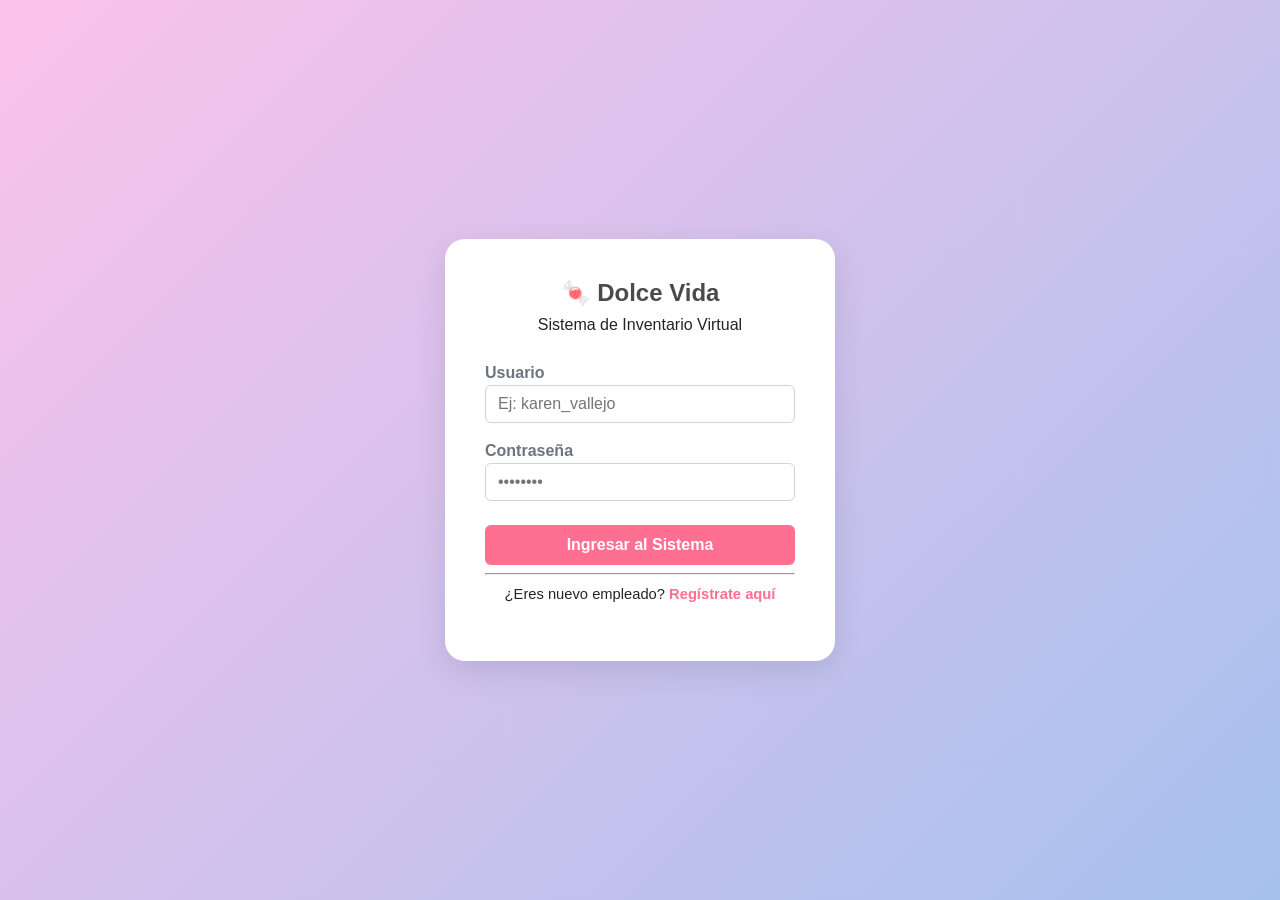
<file: target/DolceVidaInventario-1.0-SNAPSHOT/index.html>
<!DOCTYPE html>
<html lang="es">
<head>
    <meta charset="UTF-8">
    <meta name="viewport" content="width=device-width, initial-scale=1.0">
    <title>Dolce Vida - Login</title>
    <!-- Dirección oficial y completa de Bootstrap -->
    <link href="css/bootstrap.css" rel="stylesheet">
    <style>
        body {
            background: linear-gradient(135deg, #fbc2eb 0%, #a6c1ee 100%);
            height: 100vh;
            display: flex;
            align-items: center;
            justify-content: center;
            font-family: 'Segoe UI', Tahoma, Geneva, Verdana, sans-serif;
        }
        .login-card {
            background: white;
            padding: 40px;
            border-radius: 20px;
            box-shadow: 0px 10px 30px rgba(0, 0, 0, 0.1);
            width: 100%;
            max-width: 390px;
        }
        .btn-custom {
            background-color: #ff6f91;
            color: white;
            border: none;
            transition: all 0.3s ease;
        }
        .btn-custom:hover {
            background-color: #ff4a75;
            color: white;
            transform: translateY(-2px);
        }
        .store-title {
            color: #4a4a4a;
            font-weight: bold;
            text-align: center;
            margin-bottom: 5px;
        }
        .register-link {
            color: #ff6f91;
            font-weight: 600;
            text-decoration: none;
            transition: color 0.2s ease;
        }
        .register-link:hover {
            color: #ff4a75;
            text-decoration: underline;
        }
    </style>
</head>
<body>

    <div class="login-card">
        <h2 class="store-title">🍬 Dolce Vida</h2>
        <p class="text-muted text-center mb-4">Sistema de Inventario Virtual</p>
        
        <form action="LoginController" method="POST">
            <div class="mb-3">
                <label class="form-label text-secondary fw-semibold">Usuario</label>
                <input type="text" class="form-control" name="usuario" placeholder="Ej: karen_vallejo" required>
            </div>
            <div class="mb-4">
                <label class="form-label text-secondary fw-semibold">Contraseña</label>
                <input type="password" class="form-control" name="contrasena" placeholder="••••••••" required>
            </div>
            <button type="submit" class="btn btn-custom w-100 py-2 fw-bold">Ingresar al Sistema</button>
        </form>

        <hr class="my-4 text-muted">
        <p class="text-center text-muted mb-0" style="font-size: 0.92rem;">
            ¿Eres nuevo empleado? <a href="registro.jsp" class="register-link">Regístrate aquí</a>
        </p>
    </div>

</body>
</html>
</file>
